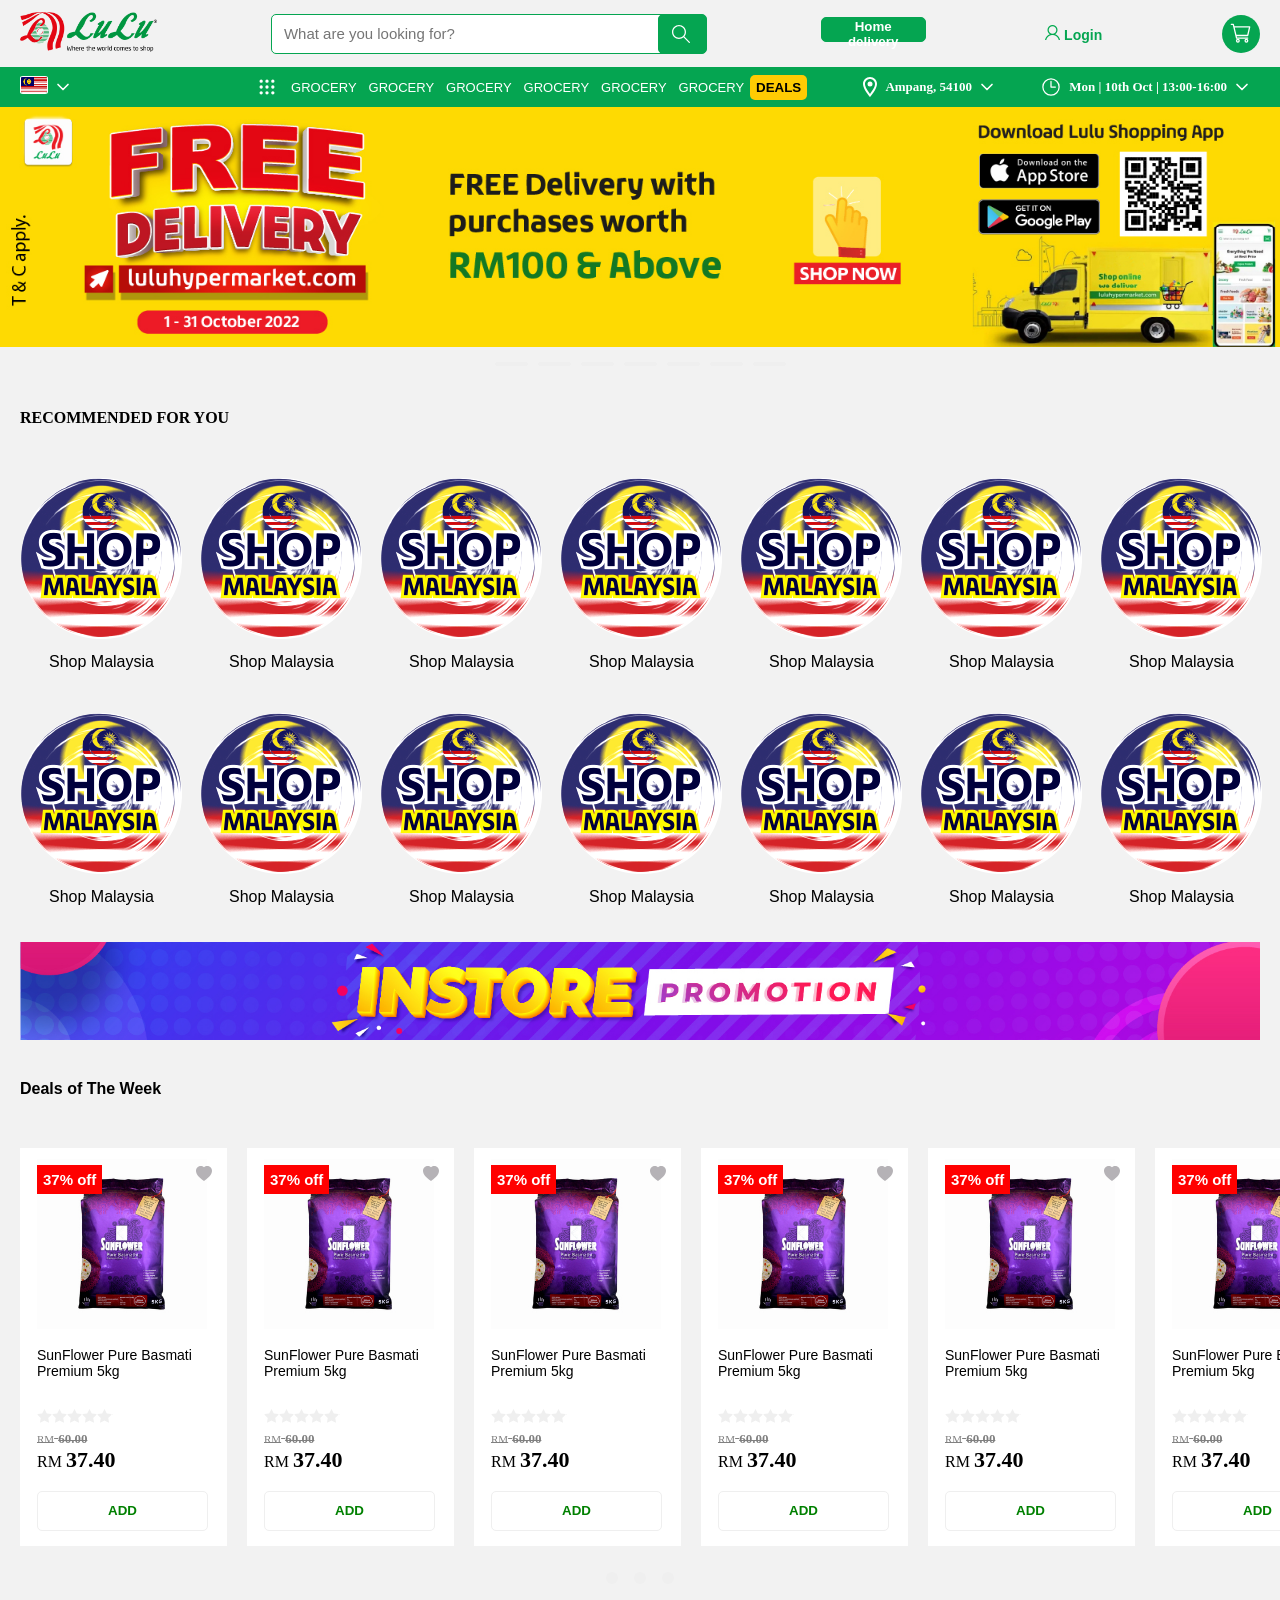
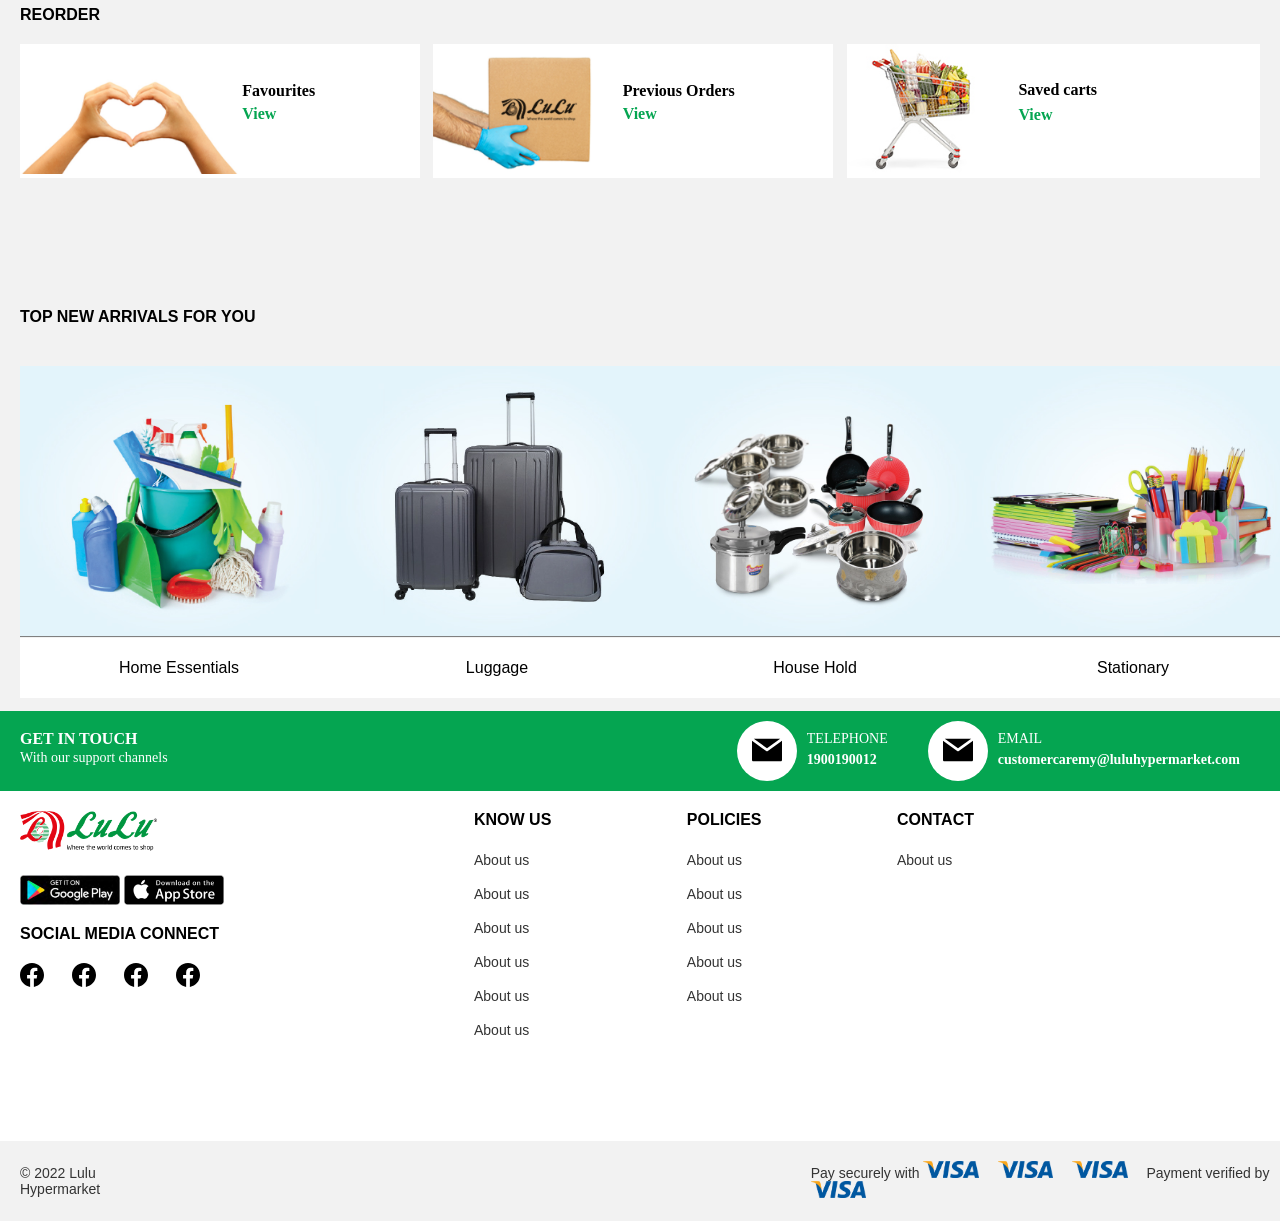
<file: index.html>
<!DOCTYPE html>
<html lang="en">
<head>
    <link rel="preconnect" href="https://fonts.googleapis.com"> 
<link rel="preconnect" href="https://fonts.gstatic.com" crossorigin> 
<link href="https://fonts.googleapis.com/css2?family=Smooch&display=swap" rel="stylesheet">

    

    <meta charset="UTF-8">
    <meta http-equiv="X-UA-Compatible" content="IE=edge">
    <meta name="viewport" content="width=device-width, initial-scale=1.0">
    <title>Lulu Hypermarket</title>
    <link rel="stylesheet" href="./styles.css">
</head>

<body>

    <button id="top-button" class="top-button">
        <img class="inside-top-button" src="./images/arrow_down.svg" alt="">
    </button>

        <div class="header-1">


            <div>
                <img style="height: 40px;"src="./images/logo-lulu.png" alt="">
            </div>


            <div style="
            display: flex;
            ">
                
                <input placeholder="What are you looking for?" id="input" style="height: 36px;
                border-radius: 5px;
                border:1px solid #05A551;
                width:390px;" type="text"
                >
                <button style="height: 40px;
                border-radius: 5px;
                border:1px solid #05A551;
                width: 49px;
                margin-left:-19px;
                background-color: #05A551;

                
                
                ">
            
            <img class="header-icons" src="./images/search.svg" alt="">
             
            </button>
            </div>
            <div class="">
                <button style="height: 25px;
                border-radius: 5px;
                border:1px solid #05A551;
                width: 105px;
                background-color: #05A551;
                color:white;
                font-weight: bold;
                
                "
                >
                    Home delivery
                </button>
            </div>

            <div style="
            /* background-color:#F2F2F2 ; */
            " class="">
                <button style="
                border:none;
                background-color:#F2F2F2;
                font-weight: bold;
                color:green;
                /* padding-left: 4px;
                padding-right: 4px; */
                
                
                "> <img src="./images/login-logo.png" alt="">
                
                 <b style="
                 font-size:14px;
                 color:#05A551;
                 ">Login</b> 
            
            </button>
            </div>


            <div style="
        height:38px;
        width:38px;
        border-radius: 50%;
        background-color:#05A551;
        " class="">

        <img style="height: 21px;
        margin-left:8px;
        margin-top:8px;
        
        "
        src="./images/free_icon_1.svg" alt="">
        
             </div>


        </div >



        </div>

        <div class="header-2">
           

          


    <div class="header-bottom">
        <div style="
         margin-right: 120px;"
        
        class="bottom-bottom">
    <div>
        <img class="flag" src="./images/flag_my.png" alt="">
    </div>
    <div><img class="header-icons" src="./images/arrow_down.svg" alt=""></div>


</div>


        <div class="header-1">

            <a href="">  <div>
                <img class="header-icons" src="./images/menu_icon.svg" alt="">
               </div>
    </a>
         

            <button class="header-bottom-buttons">GROCERY</button>
            <button class="header-bottom-buttons">GROCERY</button>
            <button class="header-bottom-buttons">GROCERY</button>
            <button class="header-bottom-buttons">GROCERY</button>
            <button class="header-bottom-buttons">GROCERY</button>
            <button class="header-bottom-buttons">GROCERY</button>
            <button class="deals-button">DEALS</button>       
    </div>


        <div class="bottom-bottom">
            <div>
                <img class="header-icons" src="./images/8240160651551939479.svg" alt="">
            </div>
           <div> <b>Ampang, 54100</b> </div>
           <div><img class="header-icons" src="./images/arrow_down.svg" alt=""></div>
        
        </div>


        <div class="bottom-bottom"> 
            <div><img class="header-icons" src="./images/clocl.svg" alt=""></div>
            
            <div><b>Mon | 10th Oct | 13:00-16:00 </b>  </div>
            <div><img class="header-icons" src="./images/arrow_down.svg" alt=""></div>
            
        
        
        </div>


    

    </div>

    <img style="height:240px;
    width:100%;" src="./images/FREE-DELIVERY-WEBSITE.jpg" alt="">

    <div style="display:flex;
    justify-content: space-around;
    "
    >
        <div>
            <button class="owl-buttons"></button>
            <button class="owl-buttons"></button>
            <button class="owl-buttons"></button>
            <button class="owl-buttons"></button>
            <button class="owl-buttons"></button>
            <button class="owl-buttons"></button>
            <button class="owl-buttons"></button>
        </div>
        
      
    </div>



  <div style="
  font-weight:bold; margin: 40px 40px 50px 20px;">
    RECOMMENDED FOR YOU
  </div>


  <div class="grid-1">


    <div class="grid-1-div"
    ">
        <img src="./images/SHOP-MALAYSIA-new.png" alt="">
        <p class="grid-1-div-para">Shop Malaysia</p> 
    </div>

    <div class="grid-1-div"
    ">
        <img src="./images/SHOP-MALAYSIA-new.png" alt="">
        <p class="grid-1-div-para">Shop Malaysia</p> 
    </div>
    <div class="grid-1-div"
    ">
        <img src="./images/SHOP-MALAYSIA-new.png" alt="">
        <p class="grid-1-div-para">Shop Malaysia</p> 
    </div>

    <div class="grid-1-div"
    ">
        <img src="./images/SHOP-MALAYSIA-new.png" alt="">
        <p class="grid-1-div-para">Shop Malaysia</p> 
    </div>

    <div class="grid-1-div"
    ">
        <img src="./images/SHOP-MALAYSIA-new.png" alt="">
        <p class="grid-1-div-para">Shop Malaysia</p> 
    </div>

    <div class="grid-1-div"
    ">
        <img src="./images/SHOP-MALAYSIA-new.png" alt="">
        <p class="grid-1-div-para">Shop Malaysia</p> 
    </div>

    <div class="grid-1-div"
    ">
        <img src="./images/SHOP-MALAYSIA-new.png" alt="">
        <p class="grid-1-div-para">Shop Malaysia</p> 
    </div>
    <div class="grid-1-div"
    ">
        <img src="./images/SHOP-MALAYSIA-new.png" alt="">
        <p class="grid-1-div-para">Shop Malaysia</p> 
    </div>
    <div class="grid-1-div"
    ">
        <img src="./images/SHOP-MALAYSIA-new.png" alt="">
        <p class="grid-1-div-para">Shop Malaysia</p> 
    </div> <div class="grid-1-div"
    ">
        <img src="./images/SHOP-MALAYSIA-new.png" alt="">
        <p class="grid-1-div-para">Shop Malaysia</p> 
    </div> <div class="grid-1-div"
    ">
        <img src="./images/SHOP-MALAYSIA-new.png" alt="">
        <p class="grid-1-div-para">Shop Malaysia</p> 
    </div> <div class="grid-1-div"
    ">
        <img src="./images/SHOP-MALAYSIA-new.png" alt="">
        <p class="grid-1-div-para">Shop Malaysia</p> 
    </div> <div class="grid-1-div"
    ">
        <img src="./images/SHOP-MALAYSIA-new.png" alt="">
        <p class="grid-1-div-para">Shop Malaysia</p> 
    </div> <div class="grid-1-div"
    ">
        <img src="./images/SHOP-MALAYSIA-new.png" alt="">
        <p class="grid-1-div-para">Shop Malaysia</p> 
    </div>
  </div>


  <div style="
  padding:20px;
  ">
    <img style="
    width:100%;
  
    " src="./images/Web-Instore.jpg" alt="">
  </div>

  <p style="
  margin-left:20px;
  margin-bottom:50px;
  font-family: 'Montserrat', sans-serif;
 font-weight: 700;
  "
>
    Deals of The Week
  </p>


<div class="main-grid-2">


    <div class="grid-2-div" >

        <div style="
        position: relative;"
    class="grid-2-div-outer">
    
    <div
    class="discount-tag">
        37% off
    </div>
    
    <div style="
    position: absolute;
    top:7px;
    left:159px;
    ">
    <img src="./images/heart-fill-custom.svg" alt=""></div>
            <img 
            class="grid-2-div-image" src="./images/780606-01.jpg-300Wx300H-2.jpeg" alt="">
        </div>
    
        <h3 class="grid-2-div-text">SunFlower Pure Basmati Premium 5kg</h3>
        
        <div class="stars-div">
        </div>
    
        <span style="color:grey;">
            <strike>  <span style="font-size:11px ;">RM</span> <b style="font-size:13px ;">60.00</b></strike>
        </span> <br>
        RM <b style="font-size:22px;
       ">37.40</b>
    
        <br>
        <br>
        <button class="grid-2-div-button" >ADD</button>
    
      </div>

      <div class="grid-2-div" >

        <div style="
        position: relative;"
    class="grid-2-div-outer">
    
    <div
    class="discount-tag">
        37% off
    </div>
    
    <div style="
    position: absolute;
    top:7px;
    left:159px;
    ">
    <img src="./images/heart-fill-custom.svg" alt=""></div>
            <img 
            class="grid-2-div-image" src="./images/780606-01.jpg-300Wx300H-2.jpeg" alt="">
        </div>
    
        <h3 class="grid-2-div-text">SunFlower Pure Basmati Premium 5kg</h3>
        
        <div class="stars-div">
        </div>
    
        <span style="color:grey;">
            <strike>  <span style="font-size:11px ;">RM</span> <b style="font-size:13px ;">60.00</b></strike>
        </span> <br>
        RM <b style="font-size:22px;
       ">37.40</b>
    
        <br>
        <br>
        <button class="grid-2-div-button" >ADD</button>
    
      </div>

      <div class="grid-2-div" >

        <div style="
        position: relative;"
    class="grid-2-div-outer">
    
    <div
    class="discount-tag">
        37% off
    </div>
    
    <div style="
    position: absolute;
    top:7px;
    left:159px;
    ">
    <img src="./images/heart-fill-custom.svg" alt=""></div>
            <img 
            class="grid-2-div-image" src="./images/780606-01.jpg-300Wx300H-2.jpeg" alt="">
        </div>
    
        <h3 class="grid-2-div-text">SunFlower Pure Basmati Premium 5kg</h3>
        
        <div class="stars-div">
        </div>
    
        <span style="color:grey;">
            <strike>  <span style="font-size:11px ;">RM</span> <b style="font-size:13px ;">60.00</b></strike>
        </span> <br>
        RM <b style="font-size:22px;
       ">37.40</b>
    
        <br>
        <br>
        <button class="grid-2-div-button" >ADD</button>
    
      </div>

      <div class="grid-2-div" >

        <div style="
        position: relative;"
    class="grid-2-div-outer">
    
    <div
    class="discount-tag">
        37% off
    </div>
    
    <div style="
    position: absolute;
    top:7px;
    left:159px;
    ">
    <img src="./images/heart-fill-custom.svg" alt=""></div>
            <img 
            class="grid-2-div-image" src="./images/780606-01.jpg-300Wx300H-2.jpeg" alt="">
        </div>
    
        <h3 class="grid-2-div-text">SunFlower Pure Basmati Premium 5kg</h3>
        
        <div class="stars-div">
        </div>
    
        <span style="color:grey;">
            <strike>  <span style="font-size:11px ;">RM</span> <b style="font-size:13px ;">60.00</b></strike>
        </span> <br>
        RM <b style="font-size:22px;
       ">37.40</b>
    
        <br>
        <br>
        <button class="grid-2-div-button" >ADD</button>
    
      </div>

      <div class="grid-2-div" >

        <div style="
        position: relative;"
    class="grid-2-div-outer">
    
    <div
    class="discount-tag">
        37% off
    </div>
    
    <div style="
    position: absolute;
    top:7px;
    left:159px;
    ">
    <img src="./images/heart-fill-custom.svg" alt=""></div>
            <img 
            class="grid-2-div-image" src="./images/780606-01.jpg-300Wx300H-2.jpeg" alt="">
        </div>
    
        <h3 class="grid-2-div-text">SunFlower Pure Basmati Premium 5kg</h3>
        
        <div class="stars-div">
        </div>
    
        <span style="color:grey;">
            <strike>  <span style="font-size:11px ;">RM</span> <b style="font-size:13px ;">60.00</b></strike>
        </span> <br>
        RM <b style="font-size:22px;
       ">37.40</b>
    
        <br>
        <br>
        <button class="grid-2-div-button" >ADD</button>
    
      </div>

      <div class="grid-2-div" >

        <div style="
        position: relative;"
    class="grid-2-div-outer">
    
    <div
    class="discount-tag">
        37% off
    </div>
    
    <div style="
    position: absolute;
    top:7px;
    left:159px;
    ">
    <img src="./images/heart-fill-custom.svg" alt=""></div>
            <img 
            class="grid-2-div-image" src="./images/780606-01.jpg-300Wx300H-2.jpeg" alt="">
        </div>
    
        <h3 class="grid-2-div-text">SunFlower Pure Basmati Premium 5kg</h3>
        
        <div class="stars-div">
        </div>
    
        <span style="color:grey;">
            <strike>  <span style="font-size:11px ;">RM</span> <b style="font-size:13px ;">60.00</b></strike>
        </span> <br>
        RM <b style="font-size:22px;
       ">37.40</b>
    
        <br>
        <br>
        <button class="grid-2-div-button" >ADD</button>
    
      </div>
</div>


<div style="display:flex;
    justify-content: space-around;
    margin-top:20px;
    "
    >
        <div>
            <button class="owl-buttons-2"></button>
            <button class="owl-buttons-2"></button>
            <button class="owl-buttons-2"></button>
        </div>
        
      
    </div>
  
    <p style="
  margin-left:20px;
  margin-bottom:20px;
  font-family: 'Montserrat', sans-serif;
 font-weight: 700;
  "
>
    REORDER
  </p>

<div class="reorder-main-div">

    <div style="
  width:400px
  " class="reorder-divs">
    <div class="reorder-1-div">
        <div>
            <img style="height:130px;
              display: inline;" src="./images/hp-section2C-1.jpg" alt="">
        </div>
        <div>
            <b>Favourites</b>
            <p style="margin-top:5px"> <a class="link-order" href="">View</a></p>
        </div>
    </div>
</div>

<div style="
  width:400px
  " class="reorder-divs">
    <div class="reorder-1-div">
        <div>
            <img style="height:130px;
              display: inline;" src="./images/hp-section2C-2.jpg" alt="">
        </div>
        <div>
            <b>Previous Orders</b>
            <p style="margin-top:5px"> <a class="link-order" href="">View</a></p>
        </div>
    </div>
</div>

<div
class="reorder-divs">
    <div class="reorder-1-div">
        <div>
            <img style="height:130px;
              display: inline;" src="./images/hp-section2C-3.jpg" alt="">
        </div>
        <div>
            <b>Saved carts</b>
            <p style="margin-top:7px"> <a class="link-order" href="">View</a></p>
        </div>
    </div>
</div>

</div>
  
<p style="
margin-left:20px;
margin-bottom:40px;
margin-top:130px;
font-family: 'Montserrat', sans-serif;
font-weight: 700;
"
>
  TOP NEW ARRIVALS FOR YOU
</p>

<div class="new-arrivals">
    <div
    style="
    width:318px;
    ">
        <img class="new-arrival-images" src="./images/Home-essentials.jpg" alt="">
        
        <div class="new-arrival-caption" >

        <a class="link" href=""> Home Essentials</a>
           
        </div>
    </div>

    <div
    style="
    width:318px;">
        <img class="new-arrival-images" src="./images/Luagge.jpg" alt="">
        
        <div class="new-arrival-caption" >

        <a class="link" href=""> Luggage</a>
           
        </div>
    </div>

    <div
    style="
    width:318px;">
        <img class="new-arrival-images" src="./images/house-hold.jpg" alt="">
        
        <div class="new-arrival-caption" >

        <a class="link" href=""> House Hold</a>
           
        </div>
    </div>

    <!-- furqan qadri -->
    <div
    style="
    width:318px;">
        <img class="new-arrival-images" src="./images/STATIONERY-.jpg" alt="">
        
        <div class="new-arrival-caption" >

        <a class="link" href=""> Stationary</a>
           
        </div>
    </div>
</div>

<div style="
display: flex;
flex-direction: row;
height: 80px;
background-color: #05A551;
/* gap:660px; */
justify-content: space-between;
align-items: center;
margin-top: 15px;
padding-left: 10px;

">
     <div >
            <span 
            style="
            display: inline-block;
            color:white;
            margin-left:10px;
            margin-top:-6px;
            font-size: 14px;
            /* gap:4px; */
            
            ">  
               <b style="
               display: inline-block;
               font-size: 16px;
               margin-bottom:2px;
               
               ">
                 GET IN TOUCH
            </b> 
            <br>
            With our support channels
            
            </span>
    </div>

    <div>

       
    

    <div style="display: flex;
    gap:40px;
    align-items: center;
    /* background-color: red; */
    /* width: 95%; */
    ">
        <div style="display: flex;
        " >

            <div style="
            height: 60px;
            width:60px;
            border-radius: 50%;
            background-color: white;
            ">
                <img style="height: 30px;
                margin-left:15px;
                margin-top:14px;
                
                "src="./images/email-svgrepo-com.svg" alt="">
            </div>
            
            <div >
                <span 
                style="
                display: inline-block;
                color:white;
                margin-left:10px;
                margin-top:10px;
                font-size: 14px;
                
                ">  
                
                TELEPHONE <br>
                   <b style="
                   display: inline-block;
                   margin-top: 5px;
                   
                   ">1900190012</b> 
                
                </span>
             
            </div>
            
        
        </div>
        <div style="display: flex;" >

            <div style="
            height: 60px;
            width:60px;
            border-radius: 50%;
            background-color: white;
            ">
                <img style="height: 30px;
                margin-left:15px;
                margin-top:14px;
                
                "src="./images/email-svgrepo-com.svg" alt="">
            </div>
            
            <div >
                <span 
                style="
                display: inline-block;
                color:white;
                margin-left:10px;
                margin-top:10px;
                font-size: 14px;
                
                ">  
                
                EMAIL <br>
                   <b style="
                   display: inline-block;
                   margin-top: 5px;
                   
                   ">
                 customercaremy@luluhypermarket.com</a>
                  
                
                </b> 
                
                </span>
             
            </div>
            
        
        </div>
        <div>

        </div>
    </div>

</div>

</div>

<div  style="display: flex;
height: 350px;
background-color: rgb(255, 255, 255);"class="footer-2">
    <div class="footer-2-1">

        <div>
            <img style="height: 40px;
            margin-bottom:20px;
            
            "src="./images/logo-lulu.png" alt="">
        </div>

        <div>
           <img style="
           height: 30px;"
           
           src="./images/googleplay-logo-2.png" alt="">
           <img 
           style="
           height: 30px;"
           
           src="./images/appstore-logo.png" alt="">
        </div>

        <div>
            <p class="font-heading">SOCIAL MEDIA CONNECT</p>
        </div>

        <div style="width:180px">
            <ul class="list-footer">
                <li><a href=""><img src="./images/facebook-svgrepo-com.svg" alt="">
                </a></li>
                <li><a href=""><img src="./images/facebook-svgrepo-com.svg" alt="">
                </a></li>
                <li><a href=""><img src="./images/facebook-svgrepo-com.svg" alt="">
                </a></li>
                <li><a href=""><img src="./images/facebook-svgrepo-com.svg" alt="">
                </a></li>
            </ul>
            


            
        </div>

    </div>




    
    <div class="footer-2-2">
        <div>
            <p style="margin-top:-8px;
            margin-bottom:6px;" class="font-heading">KNOW US</p>

            <a class="font-normal" href="">About us</a><br>
            <a class="font-normal" href="">About us</a><br>
            <a class="font-normal" href="">About us</a><br>
            <a class="font-normal" href="">About us</a><br>
            <a class="font-normal" href="">About us</a><br>
            <a class="font-normal" href="">About us</a><br>
            

        </div>

        <div>
            <p style="margin-top:-8px;
            margin-bottom:6px;" class="font-heading">POLICIES</p>

            <a class="font-normal" href="">About us</a><br>
            <a class="font-normal" href="">About us</a><br>
            <a class="font-normal" href="">About us</a><br>
            <a class="font-normal" href="">About us</a><br>
            <a class="font-normal" href="">About us</a><br>
           
            

        </div>

        <div>
            <p style="margin-top:-8px;
            margin-bottom:6px;" class="font-heading">CONTACT</p>

            <a class="font-normal" href="">About us</a><br>
          
            

        </div>


    </div>
</div>

<footer style="display:flex;" class="footer-last">


        <div style="
        
        margin-left: 20px;
        "
        
        class="font-normal"> © 2022 Lulu Hypermarket


        </div>


        <div style="
        
        /* display: flex; */
        
        margin-left:650px;
        
        " class="font-normal">



        Pay securely with
        
        <img class="last-footer-icons" src="./images/visa.png" alt="">
        <img class="last-footer-icons" src="./images/visa.png" alt="">
        <img class="last-footer-icons" src="./images/visa.png" alt="">



        <span>Payment verified by </span>
        <img class="last-footer-icons" src="./images/visa.png" alt="">
        


        </div>
</footer>




<!-- <img src="./shopping_cart.svg" alt=""> -->

<script src="script.js"></script>

</body>
</html>
</file>
<file: styles.css>
body {
  margin: 0px;
  height: 2000px;
  background-color: #F2F2F2;
}

input {
    outline:none;
    font-family: 'Lato', sans-serif;
    font-size: 15px;
    font-weight: 400;
    padding-left: 12px;
   }

.top-button{
    border:none;
    position: fixed;
    height: 58px;
    width: 58px;
    background-color: #05a551;
    border-radius: 50%;
    /* position: relative; */
    bottom:40px;
    cursor:pointer;
    right:20px;
    z-index:1000;
    box-shadow: #333;
}

.inside-top-button{
    transform: rotate(180deg);
}

input[type="text"]::placeholder {  
                  
    font-family: 'Lato', sans-serif;
    font-size: 15px;
    font-weight: 400;
    /* margin-left: 50px; */
    /* padding-left: 12px; */
} 

.header-1{
display: flex;
align-items: center;
}


.flag{
    height: 16px;
    border:1px solid white;
    border-radius: 10%;
    /* margin-left:5px; */
}

.header-icons{
    height: 20px;
    margin-right:8px;
    margin-left:5px;

    margin-top:4px;
}
.header-1{
  /* background-color: blue; */
  padding-left: 20px;
  padding-right: 20px;
  justify-content: space-between;
  height: 67px;
  align-items: center;
  display: flex;
}

.header-bottom {
  background-color: #05a551;
  height: 40px;
  display:flex;
    justify-content: space-between;
    align-items: center;
    padding-left: 20px;
    padding-right: 20px;
    font-size: 13px;
    font-weight:bold;
}

.header-bottom-buttons {
  height: 30px;
  background-color: #05a551;
  color: white;
  border: none;
  /* font: px; */
  font-size: 13px;
}
.deals-button {
  background-color: #ffcb03;
  border: none;
  border-radius: 5px;
  height: 25px;
  font-weight: bold;
}

.bottom-bottom {
  font-weight: 300;
  color: white;
  align-items: center;
  display: flex;
}

.owl-buttons {
  line-height: 4px;
  height: 4px;
  width: 33px;
  border-radius: 10px;
  border: none;
  margin: 3px;
  /* background-color: #05A551; */
}

.enlarged-button{
background-color: #05A551;
}

.color-orange {
    background-color: orange;
    height: 50px;
  }

.owl-buttons-2 {
    line-height: 4px;
    height: 12px;
    width: 12px;
    border-radius: 6px;
    border: none;
    margin: 6px;
  }

.grid-1 {
  display: grid;
  grid-template-columns: 1fr 1fr 1fr 1fr 1fr 1fr 1fr;
  row-gap: 25px;
  margin-left:20px;
}

.grid1-1-div {
  width: 180px;
}

.grid-1-div-para {
  margin-left: 29px;
  margin-top: 10px;

  font-family: 'Lato', sans-serif;

}

.grid-2-div{
    background-color: white;
    margin-left:20px;
   width:190px;
   padding-left:17px;
   padding-top:11px;
   padding-bottom: 15px;
}
.grid-2-div-image{
 height: 170px;
}

.grid-2-div-text{
    font-family: 'Lato', sans-serif;
    font-size: 14px;
    font-weight: 400;
}

.grid-2-div-button{
    /* border:none; */
    color:green;
    font-weight: bold;
    font-family: 'Lato', sans-serif;
  border: 1px solid #EFEFEF;
  border-radius: 5px;
  background-color: white;
    height: 40px;
    width: 90%;
    margin-left:0px;
}

.discount-tag{
    background-color: red;
color:white;
font-family: 'Lato', sans-serif;
padding:6px;
font-weight: bold;
font-size: 15px;
position: absolute;
z-index: 10;
top:6px;
}

.stars-div{
    background-repeat: repeat-x;
    background-image: url(./gray-star.svg);
    height: 20px;
    width:76px;
    content:"";
    margin-top: 30px;
}


.main-grid-2{
    display: grid;
    grid-template-columns: 1fr 1fr 1fr 1fr 1fr 1fr ;
    margin-right:20px;
}

.reorder-divs{
    background-color: white;

}
.reorder-1-div{   display: flex;
    align-items: center;

}

.link-order{
    text-decoration: none;
              color:#05A551;
              font-weight: bold;
}

.reorder-main-div{
    display: grid;
    grid-template-columns: 1fr 1fr 1fr;
    margin-left:20px;
    margin-right:20px;
}

.new-arrival-images{
    height: 270px;
    border-bottom: 1px solid grey;
}

.new-arrival-caption{
    margin-bottom:-2px;
    /* height: 50px; */
    width:100%;
    background-color: white;
    margin-top:-3px
}

.link{
    font-family: 'Lato', sans-serif;
    display: block;
    text-decoration: none;
    text-align: center;
    padding:21px 20px;
    color:black;
}

.new-arrivals{
    display: grid;
    grid-template-columns: 1fr 1fr 1fr 1fr;
}

.new-arrivals{
    margin-left: 20px;
}

.footer-1{
    display: flex;
    justify-content: space-between;
    background-color: #05a551;
    margin-top: 50px;
    align-items: center;

}

.footer-1-right{
    display: flex;
}
.footer-1-icons{
    height: 30px;
    display: inline-block;

}

.footer-1-right{
    display: flex;
}

.footer-1-list{
    display: flex;
    justify-content: space-between;
    list-style: none;
}

.footer-images{
    height: 26px;
    width:26px;
}

.font-heading{
    font-family: 'Lato', sans-serif;
    font-size: 16px;
    font-weight: 700;
    margin-bottom: 20px;
}

.font-normal{
    text-decoration: none;
    font-family: 'Lato', sans-serif;
    font-size: 14px;
    font-weight: 500;

    
color: #333;
}


.footer-2-1{
    display: flex;
    flex-direction: column;
    margin-left:20px;
    margin-top:20px;
}

.list-footer{
    display: flex;
    list-style: none;
 justify-content: space-between;
 margin: 0px;
 padding:0px;
}

.footer-2-2{
    display: flex;
    margin-left:250px;
    line-height: 34px;
    width: 500px;
    /* background-color: #ffcb03; */
    justify-content: space-between;
    margin-top:20px;
    
}

.footer-2-2 a{
    margin-bottom: 50px;
}


.last-footer-icons{
    margin-left:0px;
    height: 17px;
    margin-right: 15px;
}

.footer-last{
    height: 80px;
    align-items: center;
}
</file>
